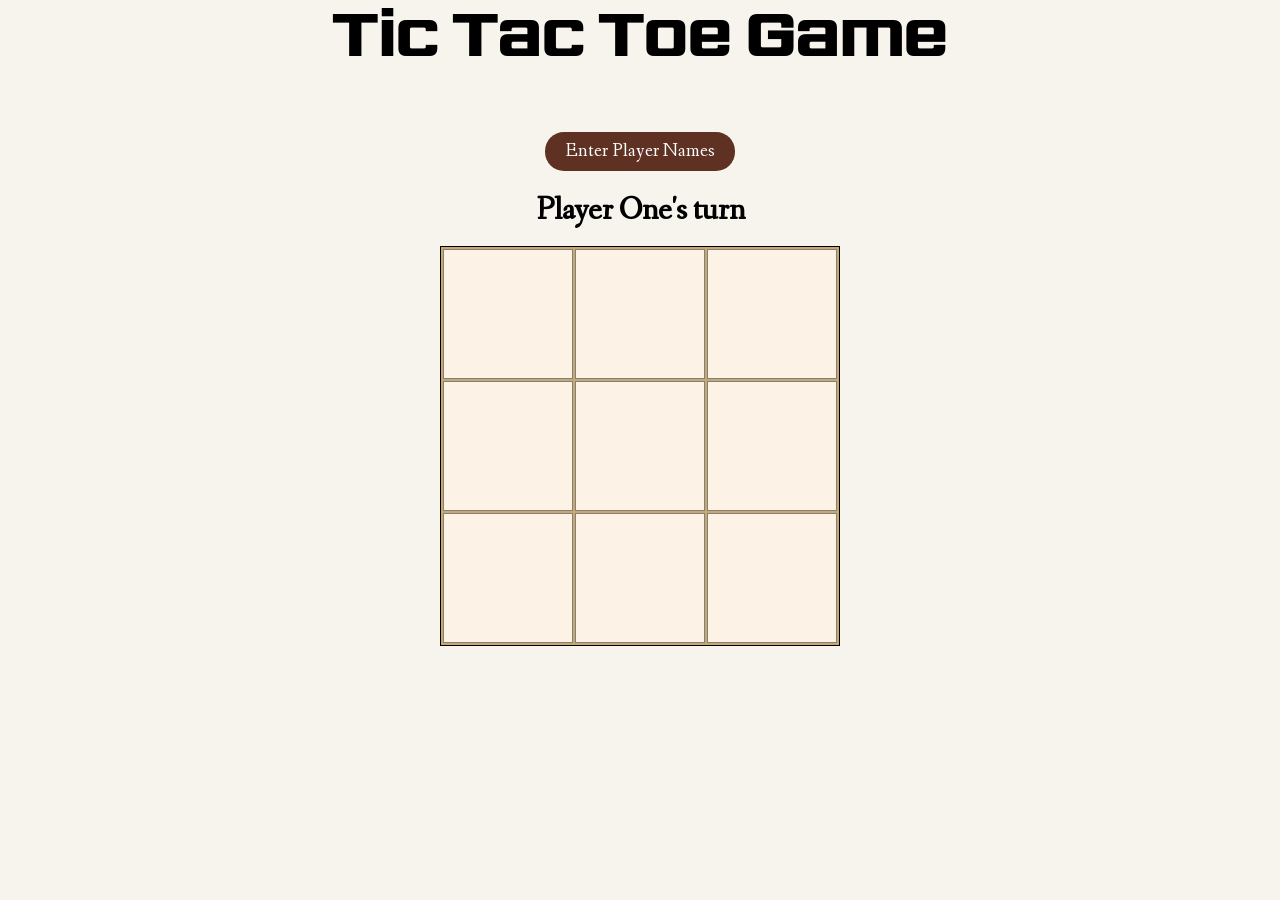
<file: index.html>
<!doctype html>
<html lang="en">
  <head>
    <meta charset="UTF-8" />
    <meta name="viewport" content="width=device-width, initial-scale=1.0" />
    <title>Tic Tac Toe</title>
    <link rel="stylesheet" href="style.css" />
  </head>
  <body>
    <h1 class="game-heading">Tic Tac Toe Game</h1>
    <div class="container">
      <button class="enter-player-name-btn">Enter Player Names</button>
      <h1 class="turn"></h1>
      <div class="board"></div>
      <h1 class="game-over"></h1>
    </div>
    <script src="script.js"></script>
  </body>
</html>
</file>
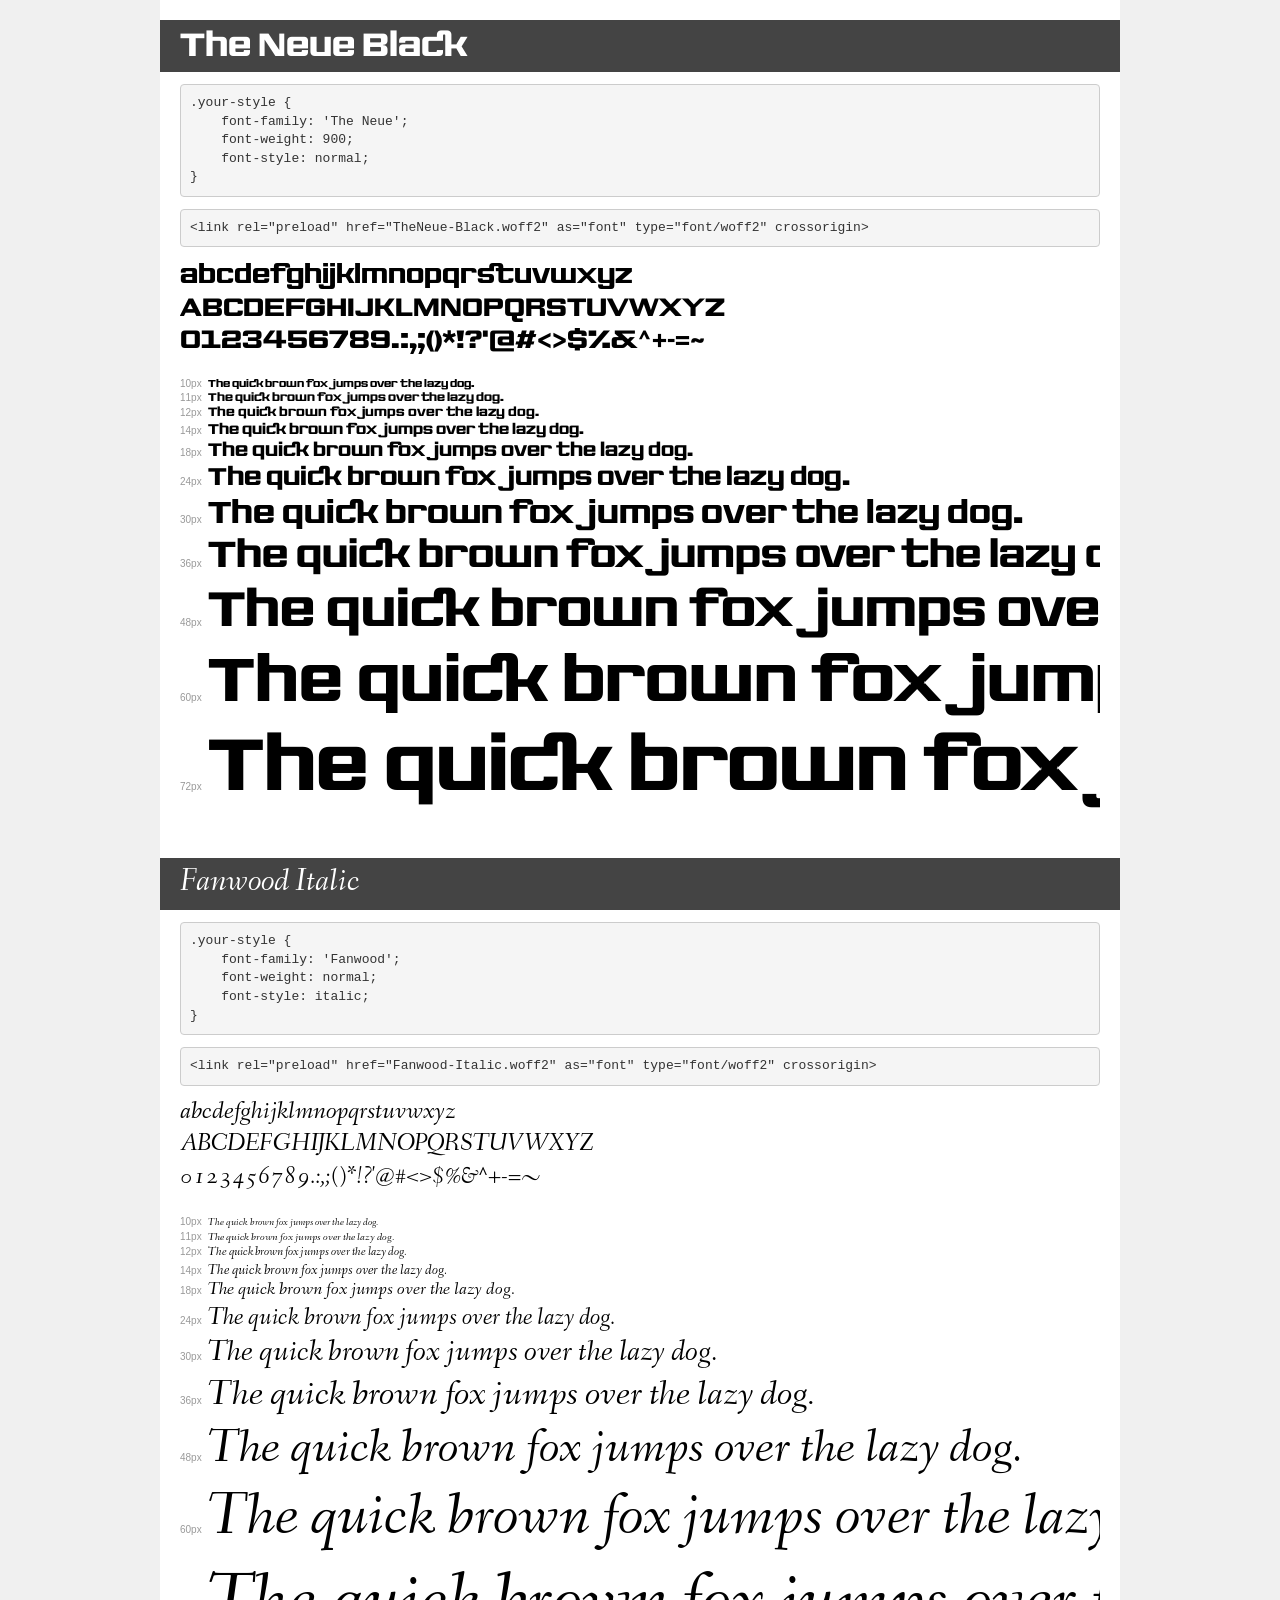
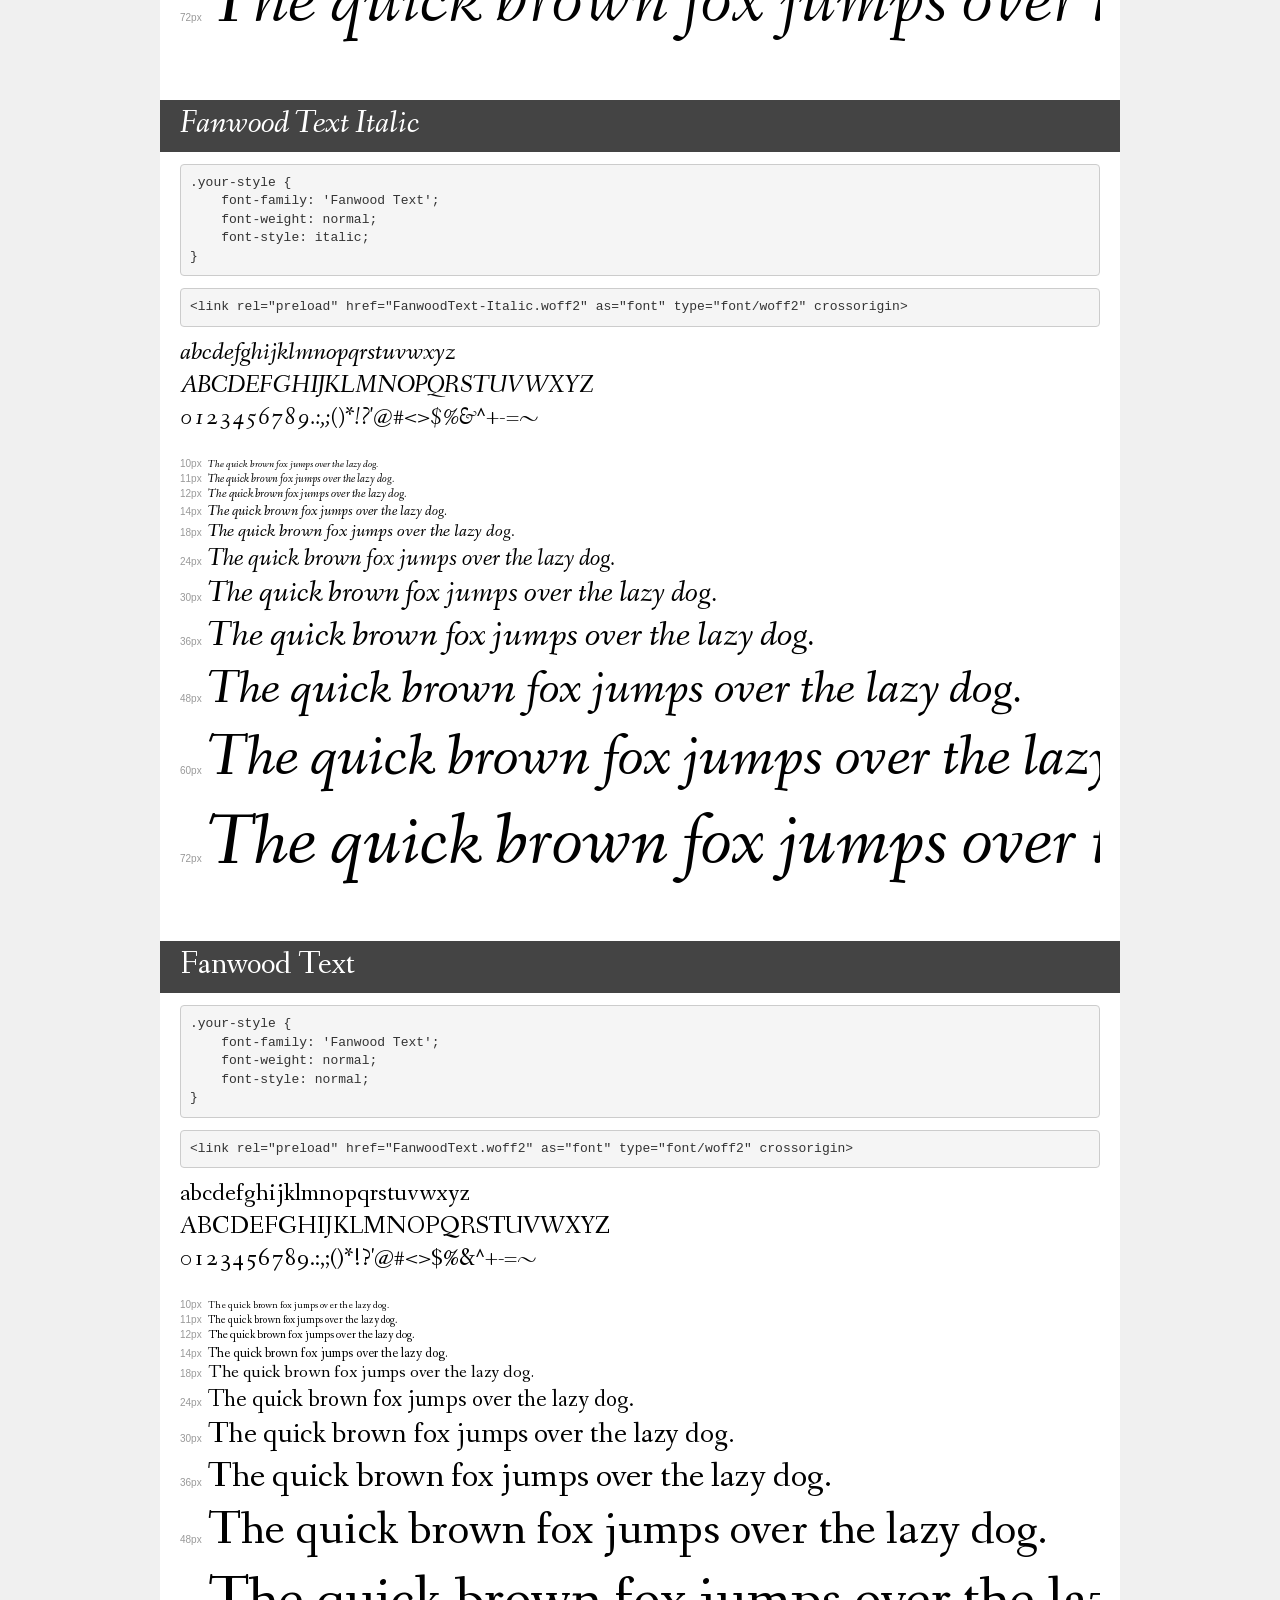
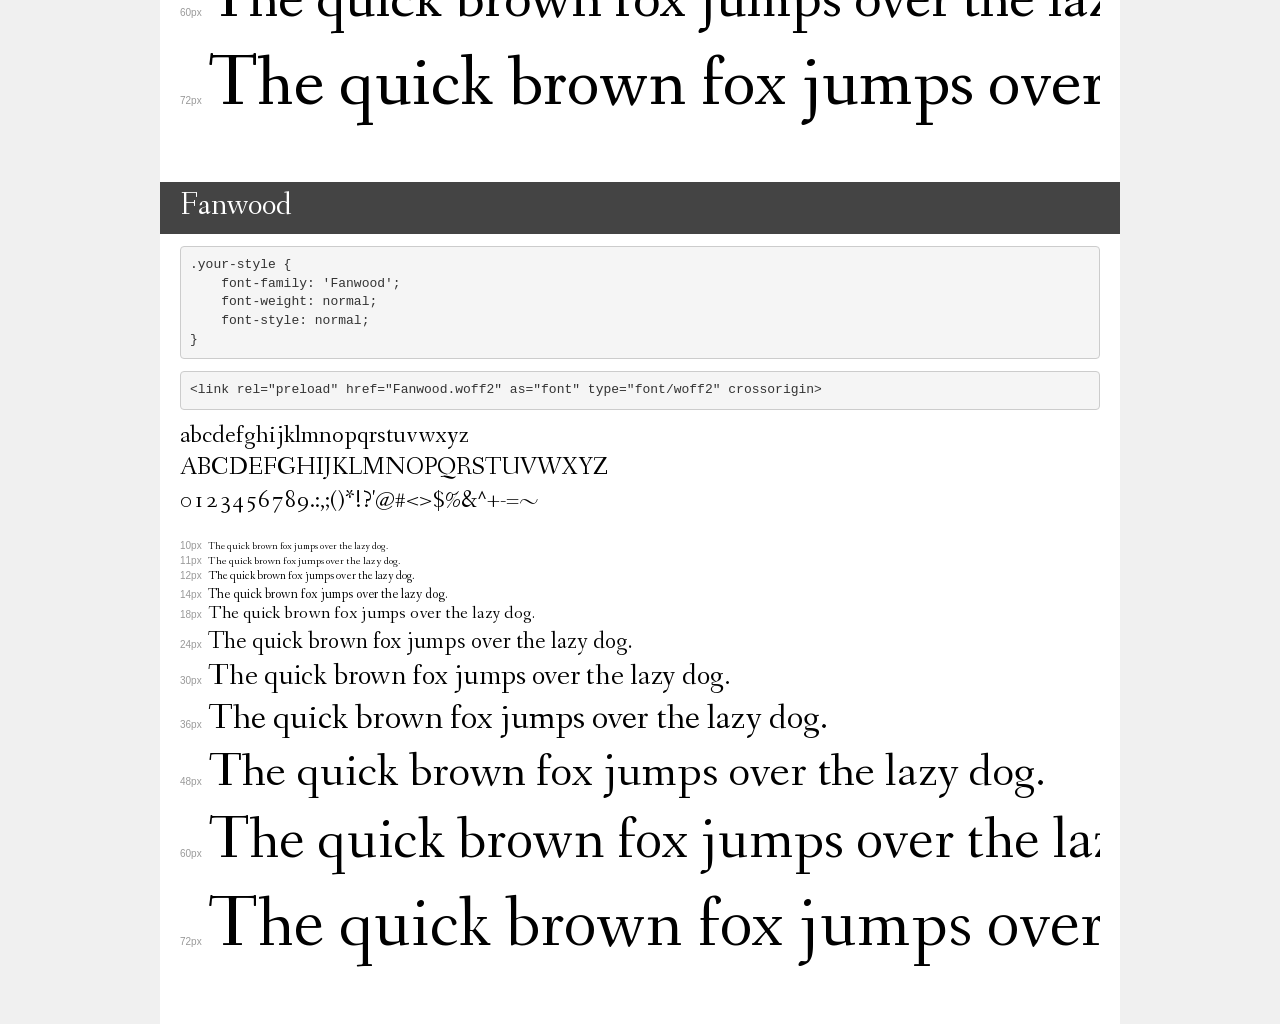
<file: fonts/demo.html>
<!DOCTYPE html>
<html lang="en">
<head>
    <meta charset="utf-8">
    <meta http-equiv="X-UA-Compatible" content="IE=edge">
    <meta name="viewport" content="width=device-width, initial-scale=1">
    <meta name="robots" content="noindex, noarchive">
    <meta name="format-detection" content="telephone=no">
    <title>Transfonter demo</title>
    <link href="stylesheet.css" rel="stylesheet">
    <style>
        /*
        http://meyerweb.com/eric/tools/css/reset/
        v2.0 | 20110126
        License: none (public domain)
        */
        html, body, div, span, applet, object, iframe,
        h1, h2, h3, h4, h5, h6, p, blockquote, pre,
        a, abbr, acronym, address, big, cite, code,
        del, dfn, em, img, ins, kbd, q, s, samp,
        small, strike, strong, sub, sup, tt, var,
        b, u, i, center,
        dl, dt, dd, ol, ul, li,
        fieldset, form, label, legend,
        table, caption, tbody, tfoot, thead, tr, th, td,
        article, aside, canvas, details, embed,
        figure, figcaption, footer, header, hgroup,
        menu, nav, output, ruby, section, summary,
        time, mark, audio, video {
            margin: 0;
            padding: 0;
            border: 0;
            font-size: 100%;
            font: inherit;
            vertical-align: baseline;
        }
        /* HTML5 display-role reset for older browsers */
        article, aside, details, figcaption, figure,
        footer, header, hgroup, menu, nav, section {
            display: block;
        }
        body {
            line-height: 1;
        }
        ol, ul {
            list-style: none;
        }
        blockquote, q {
            quotes: none;
        }
        blockquote:before, blockquote:after,
        q:before, q:after {
            content: '';
            content: none;
        }
        table {
            border-collapse: collapse;
            border-spacing: 0;
        }
        /* demo styles */
        body {
            background: #f0f0f0;
            color: #000;
        }
        .page {
            background: #fff;
            width: 920px;
            margin: 0 auto;
            padding: 20px 20px 0 20px;
            overflow: hidden;
        }
        .font-container {
            overflow-x: auto;
            overflow-y: hidden;
            margin-bottom: 40px;
            line-height: 1.3;
            white-space: nowrap;
            padding-bottom: 5px;
        }
        h1 {
            position: relative;
            background: #444;
            font-size: 32px;
            color: #fff;
            padding: 10px 20px;
            margin: 0 -20px 12px -20px;
        }
        .letters {
            font-size: 25px;
            margin-bottom: 20px;
        }
        .s10:before {
            content: '10px';
        }
        .s11:before {
            content: '11px';
        }
        .s12:before {
            content: '12px';
        }
        .s14:before {
            content: '14px';
        }
        .s18:before {
            content: '18px';
        }
        .s24:before {
            content: '24px';
        }
        .s30:before {
            content: '30px';
        }
        .s36:before {
            content: '36px';
        }
        .s48:before {
            content: '48px';
        }
        .s60:before {
            content: '60px';
        }
        .s72:before {
            content: '72px';
        }
        .s10:before, .s11:before, .s12:before, .s14:before,
        .s18:before, .s24:before, .s30:before, .s36:before,
        .s48:before, .s60:before, .s72:before {
            font-family: Arial, sans-serif;
            font-size: 10px;
            font-weight: normal;
            font-style: normal;
            color: #999;
            padding-right: 6px;
        }
        pre {
            display: block;
            padding: 9px;
            margin: 0 0 12px;
            font-family: Monaco, Menlo, Consolas, "Courier New", monospace;
            font-size: 13px;
            line-height: 1.428571429;
            color: #333;
            font-weight: normal;
            font-style: normal;
            background-color: #f5f5f5;
            border: 1px solid #ccc;
            overflow-x: auto;
            border-radius: 4px;
        }
        /* responsive */
        @media (max-width: 959px) {
            .page {
                width: auto;
                margin: 0;
            }
        }
    </style>
</head>
<body>
<div class="page">
    <div class="demo">
        <h1 style="font-family: 'The Neue'; font-weight: 900; font-style: normal;">The Neue Black</h1>
        <pre title="Usage">.your-style {
    font-family: 'The Neue';
    font-weight: 900;
    font-style: normal;
}</pre>
        <pre title="Preload (optional)">
&lt;link rel=&quot;preload&quot; href=&quot;TheNeue-Black.woff2&quot; as=&quot;font&quot; type=&quot;font/woff2&quot; crossorigin&gt;</pre>
        <div class="font-container" style="font-family: 'The Neue'; font-weight: 900; font-style: normal;">
            <p class="letters">
                abcdefghijklmnopqrstuvwxyz<br>
ABCDEFGHIJKLMNOPQRSTUVWXYZ<br>
                0123456789.:,;()*!?'@#&lt;&gt;$%&^+-=~
            </p>
            <p class="s10" style="font-size: 10px;">The quick brown fox jumps over the lazy dog.</p>
            <p class="s11" style="font-size: 11px;">The quick brown fox jumps over the lazy dog.</p>
            <p class="s12" style="font-size: 12px;">The quick brown fox jumps over the lazy dog.</p>
            <p class="s14" style="font-size: 14px;">The quick brown fox jumps over the lazy dog.</p>
            <p class="s18" style="font-size: 18px;">The quick brown fox jumps over the lazy dog.</p>
            <p class="s24" style="font-size: 24px;">The quick brown fox jumps over the lazy dog.</p>
            <p class="s30" style="font-size: 30px;">The quick brown fox jumps over the lazy dog.</p>
            <p class="s36" style="font-size: 36px;">The quick brown fox jumps over the lazy dog.</p>
            <p class="s48" style="font-size: 48px;">The quick brown fox jumps over the lazy dog.</p>
            <p class="s60" style="font-size: 60px;">The quick brown fox jumps over the lazy dog.</p>
            <p class="s72" style="font-size: 72px;">The quick brown fox jumps over the lazy dog.</p>
        </div>
    </div>

    <div class="demo">
        <h1 style="font-family: 'Fanwood'; font-weight: normal; font-style: italic;">Fanwood Italic</h1>
        <pre title="Usage">.your-style {
    font-family: 'Fanwood';
    font-weight: normal;
    font-style: italic;
}</pre>
        <pre title="Preload (optional)">
&lt;link rel=&quot;preload&quot; href=&quot;Fanwood-Italic.woff2&quot; as=&quot;font&quot; type=&quot;font/woff2&quot; crossorigin&gt;</pre>
        <div class="font-container" style="font-family: 'Fanwood'; font-weight: normal; font-style: italic;">
            <p class="letters">
                abcdefghijklmnopqrstuvwxyz<br>
ABCDEFGHIJKLMNOPQRSTUVWXYZ<br>
                0123456789.:,;()*!?'@#&lt;&gt;$%&^+-=~
            </p>
            <p class="s10" style="font-size: 10px;">The quick brown fox jumps over the lazy dog.</p>
            <p class="s11" style="font-size: 11px;">The quick brown fox jumps over the lazy dog.</p>
            <p class="s12" style="font-size: 12px;">The quick brown fox jumps over the lazy dog.</p>
            <p class="s14" style="font-size: 14px;">The quick brown fox jumps over the lazy dog.</p>
            <p class="s18" style="font-size: 18px;">The quick brown fox jumps over the lazy dog.</p>
            <p class="s24" style="font-size: 24px;">The quick brown fox jumps over the lazy dog.</p>
            <p class="s30" style="font-size: 30px;">The quick brown fox jumps over the lazy dog.</p>
            <p class="s36" style="font-size: 36px;">The quick brown fox jumps over the lazy dog.</p>
            <p class="s48" style="font-size: 48px;">The quick brown fox jumps over the lazy dog.</p>
            <p class="s60" style="font-size: 60px;">The quick brown fox jumps over the lazy dog.</p>
            <p class="s72" style="font-size: 72px;">The quick brown fox jumps over the lazy dog.</p>
        </div>
    </div>

    <div class="demo">
        <h1 style="font-family: 'Fanwood Text'; font-weight: normal; font-style: italic;">Fanwood Text Italic</h1>
        <pre title="Usage">.your-style {
    font-family: 'Fanwood Text';
    font-weight: normal;
    font-style: italic;
}</pre>
        <pre title="Preload (optional)">
&lt;link rel=&quot;preload&quot; href=&quot;FanwoodText-Italic.woff2&quot; as=&quot;font&quot; type=&quot;font/woff2&quot; crossorigin&gt;</pre>
        <div class="font-container" style="font-family: 'Fanwood Text'; font-weight: normal; font-style: italic;">
            <p class="letters">
                abcdefghijklmnopqrstuvwxyz<br>
ABCDEFGHIJKLMNOPQRSTUVWXYZ<br>
                0123456789.:,;()*!?'@#&lt;&gt;$%&^+-=~
            </p>
            <p class="s10" style="font-size: 10px;">The quick brown fox jumps over the lazy dog.</p>
            <p class="s11" style="font-size: 11px;">The quick brown fox jumps over the lazy dog.</p>
            <p class="s12" style="font-size: 12px;">The quick brown fox jumps over the lazy dog.</p>
            <p class="s14" style="font-size: 14px;">The quick brown fox jumps over the lazy dog.</p>
            <p class="s18" style="font-size: 18px;">The quick brown fox jumps over the lazy dog.</p>
            <p class="s24" style="font-size: 24px;">The quick brown fox jumps over the lazy dog.</p>
            <p class="s30" style="font-size: 30px;">The quick brown fox jumps over the lazy dog.</p>
            <p class="s36" style="font-size: 36px;">The quick brown fox jumps over the lazy dog.</p>
            <p class="s48" style="font-size: 48px;">The quick brown fox jumps over the lazy dog.</p>
            <p class="s60" style="font-size: 60px;">The quick brown fox jumps over the lazy dog.</p>
            <p class="s72" style="font-size: 72px;">The quick brown fox jumps over the lazy dog.</p>
        </div>
    </div>

    <div class="demo">
        <h1 style="font-family: 'Fanwood Text'; font-weight: normal; font-style: normal;">Fanwood Text</h1>
        <pre title="Usage">.your-style {
    font-family: 'Fanwood Text';
    font-weight: normal;
    font-style: normal;
}</pre>
        <pre title="Preload (optional)">
&lt;link rel=&quot;preload&quot; href=&quot;FanwoodText.woff2&quot; as=&quot;font&quot; type=&quot;font/woff2&quot; crossorigin&gt;</pre>
        <div class="font-container" style="font-family: 'Fanwood Text'; font-weight: normal; font-style: normal;">
            <p class="letters">
                abcdefghijklmnopqrstuvwxyz<br>
ABCDEFGHIJKLMNOPQRSTUVWXYZ<br>
                0123456789.:,;()*!?'@#&lt;&gt;$%&^+-=~
            </p>
            <p class="s10" style="font-size: 10px;">The quick brown fox jumps over the lazy dog.</p>
            <p class="s11" style="font-size: 11px;">The quick brown fox jumps over the lazy dog.</p>
            <p class="s12" style="font-size: 12px;">The quick brown fox jumps over the lazy dog.</p>
            <p class="s14" style="font-size: 14px;">The quick brown fox jumps over the lazy dog.</p>
            <p class="s18" style="font-size: 18px;">The quick brown fox jumps over the lazy dog.</p>
            <p class="s24" style="font-size: 24px;">The quick brown fox jumps over the lazy dog.</p>
            <p class="s30" style="font-size: 30px;">The quick brown fox jumps over the lazy dog.</p>
            <p class="s36" style="font-size: 36px;">The quick brown fox jumps over the lazy dog.</p>
            <p class="s48" style="font-size: 48px;">The quick brown fox jumps over the lazy dog.</p>
            <p class="s60" style="font-size: 60px;">The quick brown fox jumps over the lazy dog.</p>
            <p class="s72" style="font-size: 72px;">The quick brown fox jumps over the lazy dog.</p>
        </div>
    </div>

    <div class="demo">
        <h1 style="font-family: 'Fanwood'; font-weight: normal; font-style: normal;">Fanwood</h1>
        <pre title="Usage">.your-style {
    font-family: 'Fanwood';
    font-weight: normal;
    font-style: normal;
}</pre>
        <pre title="Preload (optional)">
&lt;link rel=&quot;preload&quot; href=&quot;Fanwood.woff2&quot; as=&quot;font&quot; type=&quot;font/woff2&quot; crossorigin&gt;</pre>
        <div class="font-container" style="font-family: 'Fanwood'; font-weight: normal; font-style: normal;">
            <p class="letters">
                abcdefghijklmnopqrstuvwxyz<br>
ABCDEFGHIJKLMNOPQRSTUVWXYZ<br>
                0123456789.:,;()*!?'@#&lt;&gt;$%&^+-=~
            </p>
            <p class="s10" style="font-size: 10px;">The quick brown fox jumps over the lazy dog.</p>
            <p class="s11" style="font-size: 11px;">The quick brown fox jumps over the lazy dog.</p>
            <p class="s12" style="font-size: 12px;">The quick brown fox jumps over the lazy dog.</p>
            <p class="s14" style="font-size: 14px;">The quick brown fox jumps over the lazy dog.</p>
            <p class="s18" style="font-size: 18px;">The quick brown fox jumps over the lazy dog.</p>
            <p class="s24" style="font-size: 24px;">The quick brown fox jumps over the lazy dog.</p>
            <p class="s30" style="font-size: 30px;">The quick brown fox jumps over the lazy dog.</p>
            <p class="s36" style="font-size: 36px;">The quick brown fox jumps over the lazy dog.</p>
            <p class="s48" style="font-size: 48px;">The quick brown fox jumps over the lazy dog.</p>
            <p class="s60" style="font-size: 60px;">The quick brown fox jumps over the lazy dog.</p>
            <p class="s72" style="font-size: 72px;">The quick brown fox jumps over the lazy dog.</p>
        </div>
    </div>

</div>
</body>
</html>
</file>
<file: style.css>
@font-face {
  font-family: "Fanwood Text";
  src:
    url("fonts/FanwoodText.woff2") format("woff2"),
    url("fonts/FanwoodText.woff") format("woff");
  font-weight: normal;
  font-style: normal;
  font-display: swap;
}

@font-face {
  font-family: "The Neue";
  src:
    url("fonts/TheNeue-Black.woff2") format("woff2"),
    url("fonts/TheNeue-Black.woff") format("woff");
  font-weight: 900;
  font-style: bold;
  font-display: swap;
}

*,
*::before,
*::after {
  box-sizing: border-box;
}
/* Remove default margin */
*:not(dialog) {
  margin: 0;
  padding: 0;
}

html {
  height: 100%;
}
body {
  background-color: #f7f4ed;
  /* height: 100%; */
  display: flex;
  flex-direction: column;
  gap: 50px;
}

.game-heading {
  text-align: center;
  font-family: "The Neue";
  font-size: 60px;
}
.container {
  display: flex;
  height: 550px;
  flex-direction: column;
  justify-content: center;
  align-items: center;
  height: 100%;
  font-family: "Fanwood Text";
  gap: 15px;
}

.board {
  display: grid;
  height: 400px;
  width: 400px;
  grid-template-columns: repeat(3, 1fr);
  grid-template-rows: repeat(3, 1fr);
  border: 1px solid black;
  gap: 2px;
  padding: 2px;
  background-color: #c8a96b;
}

.cell {
  display: flex;
  justify-content: center;
  align-items: center;
  text-align: center;
  font-size: 4rem;
  border: 1px solid grey;
  background: #fcf2e5;
  cursor: pointer;
}

.enter-player-name-btn,
.refreshBtn {
  color: white;
  background-color: #5e3122;
  border: none;
  border-radius: 19px;
  padding: 10px 20px;
  padding-bottom: 8px;
  font-size: 19px;
  font-family: "Fanwood Text";
  cursor: pointer;
  margin: 10px 0;
}
</file>
<file: fonts/stylesheet.css>
@font-face {
    font-family: 'The Neue';
    src: url('TheNeue-Black.woff2') format('woff2'),
        url('TheNeue-Black.woff') format('woff');
    font-weight: 900;
    font-style: normal;
    font-display: swap;
}

@font-face {
    font-family: 'Fanwood';
    src: url('Fanwood-Italic.woff2') format('woff2'),
        url('Fanwood-Italic.woff') format('woff');
    font-weight: normal;
    font-style: italic;
    font-display: swap;
}

@font-face {
    font-family: 'Fanwood Text';
    src: url('FanwoodText-Italic.woff2') format('woff2'),
        url('FanwoodText-Italic.woff') format('woff');
    font-weight: normal;
    font-style: italic;
    font-display: swap;
}

@font-face {
    font-family: 'Fanwood Text';
    src: url('FanwoodText.woff2') format('woff2'),
        url('FanwoodText.woff') format('woff');
    font-weight: normal;
    font-style: normal;
    font-display: swap;
}

@font-face {
    font-family: 'Fanwood';
    src: url('Fanwood.woff2') format('woff2'),
        url('Fanwood.woff') format('woff');
    font-weight: normal;
    font-style: normal;
    font-display: swap;
}
</file>
